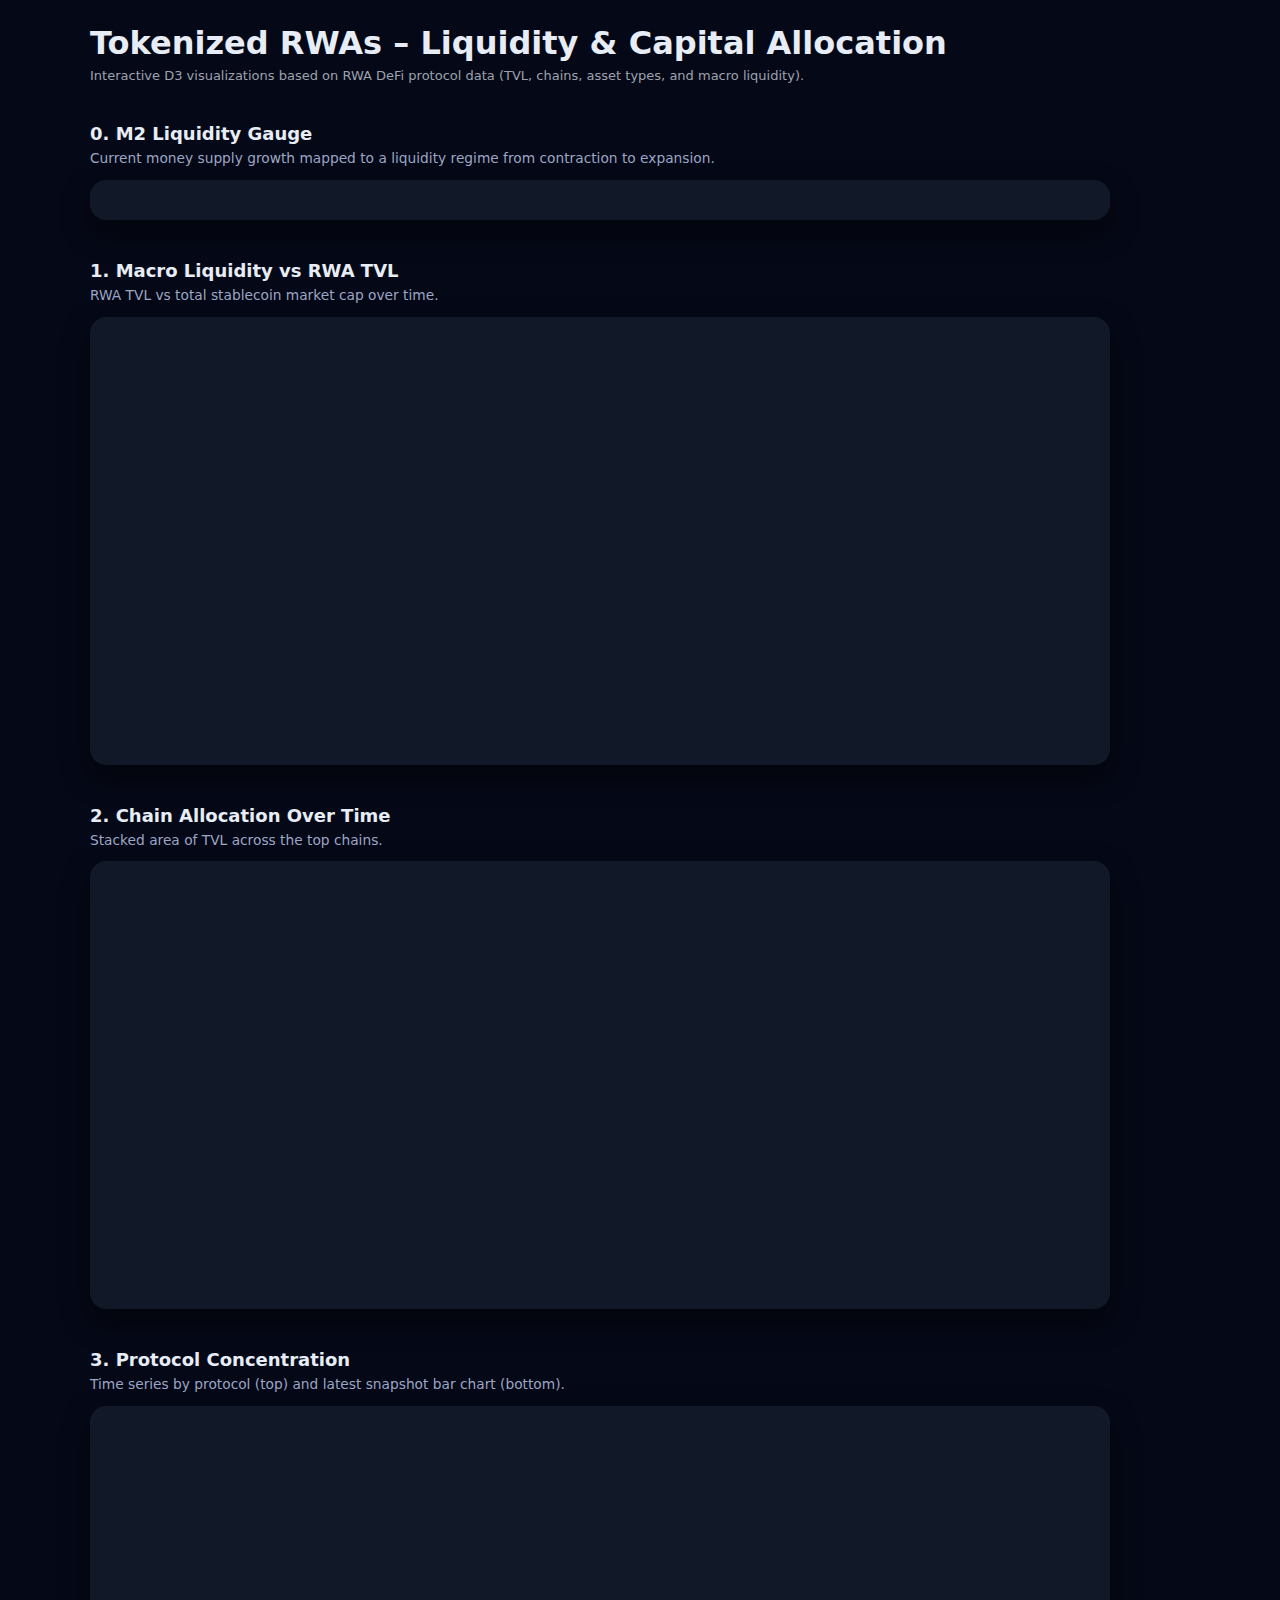
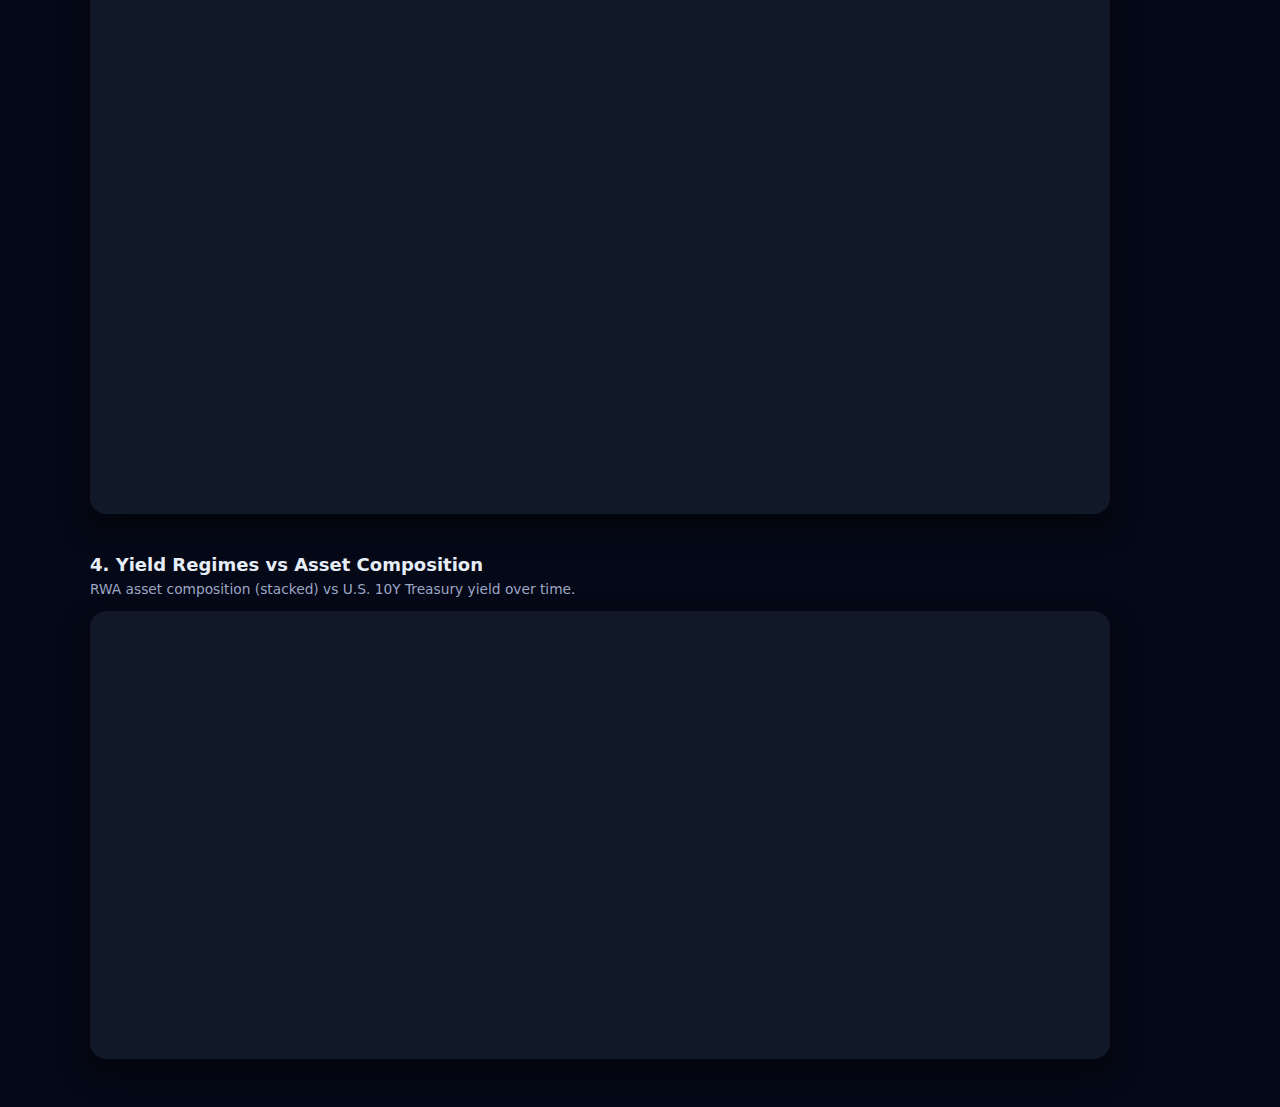
<file: visualizations (Stephen)/index.html>
<!DOCTYPE html>
<html lang="en">
<head>
  <meta charset="UTF-8" />
  <title>RWA – Tokenization Visualizations</title>

  <!-- D3 -->
  <script src="https://d3js.org/d3.v7.min.js"></script>

  <!-- Global styles -->
  <link rel="stylesheet" href="style.css">
</head>
<body>
  <div class="page">

    <h1>Tokenized RWAs – Liquidity &amp; Capital Allocation</h1>
    <p class="page-intro">
      Interactive D3 visualizations based on RWA DeFi protocol data (TVL, chains, asset types, and macro liquidity).
    </p>

    <!-- 0. M2 Liquidity Gauge -->
    <h2>0. M2 Liquidity Gauge</h2>
    <p class="subtitle">
      Current money supply growth mapped to a liquidity regime from contraction to expansion.
    </p>

    <div class="chart-container">
      <div id="m2-gauge"></div>
      <div id="m2-gauge-legend" class="legend-row"></div>
    </div>

    <p id="m2-gauge-caption" class="subtitle caption"></p>

    <!-- 1. Macro Liquidity vs RWA TVL -->
    <h2>1. Macro Liquidity vs RWA TVL</h2>
    <p class="subtitle">RWA TVL vs total stablecoin market cap over time.</p>
    <div class="chart-container">
      <svg id="viz1" width="900" height="420"></svg>
    </div>

    <!-- 2. Chain Allocation Over Time -->
    <h2>2. Chain Allocation Over Time</h2>
    <p class="subtitle">Stacked area of TVL across the top chains.</p>
    <div class="chart-container">
      <svg id="viz3" width="900" height="420"></svg>
    </div>

    <!-- 3. Protocol Concentration -->
    <h2>3. Protocol Concentration</h2>
    <p class="subtitle">Time series by protocol (top) and latest snapshot bar chart (bottom).</p>
    <div class="chart-container">
      <svg id="viz4_ts" width="900" height="360"></svg>
      <svg id="viz4_bar" width="900" height="320" class="stacked-svg"></svg>
    </div>

    <!-- 4. Yield Regimes vs Asset Composition -->
    <h2>4. Yield Regimes vs Asset Composition</h2>
    <p class="subtitle">
      RWA asset composition (stacked) vs U.S. 10Y Treasury yield over time.
    </p>
    <div class="chart-container">
      <svg id="viz5" width="900" height="420"></svg>
    </div>

    <div id="tooltip" class="tooltip"></div>
  </div>

  <!-- JS for the visualizations -->
  <script src="viz.js"></script>
  <script src="m2_gauge.js"></script>
</body>
</html>
</file>
<file: visualizations (Stephen)/style.css>
/* Global page styling */
body {
  font-family: system-ui, -apple-system, BlinkMacSystemFont, "Segoe UI", sans-serif;
  background: #050816;
  color: #e6edf7;
  margin: 0;
}

.page {
  max-width: 1100px;
  margin: 0 auto;
  padding: 24px 24px 40px;
}

/* Typography */
h1 {
  margin-top: 0;
  margin-bottom: 6px;
  font-weight: 650;
}

h2 {
  margin-top: 40px;
  margin-bottom: 6px;
  font-weight: 600;
  font-size: 18px;
}

.page-intro {
  margin-top: 0;
  font-size: 13px;
  color: #9ca3af;
}

.subtitle {
  margin-top: 0;
  font-size: 0.86rem;
  color: #9ca6c5;
}

.caption {
  margin-top: 10px;
}

/* Chart containers */
.chart-container {
  background: #111827;
  border-radius: 16px;
  padding: 16px 20px 12px 20px;
  margin-top: 10px;
  margin-bottom: 8px;
  max-width: 980px;
  box-shadow: 0 12px 30px rgba(0, 0, 0, 0.45);
}

/* Make SVGs scale nicely within the card */
.chart-container svg,
svg.stacked-svg {
  font-size: 11px;
  width: 100%;
  max-width: 900px;
  display: block;
}

/* Axes / legends created by D3 */
.axis path,
.axis line {
  stroke: #4b5563;
}

.axis text {
  fill: #e5e7eb;
}

.legend {
  font-size: 11px;
}

.legend g {
  cursor: pointer;
}

/* Gauge legend row */
.legend-row {
  margin-top: 12px;
}

/* Tooltip */
.tooltip {
  position: absolute;
  padding: 6px 10px;
  background: rgba(15, 23, 42, 0.96);
  color: #f9fafb;
  border-radius: 6px;
  font-size: 11px;
  pointer-events: none;
  border: 1px solid #374151;
  display: none;
  z-index: 10;
}
</file>
